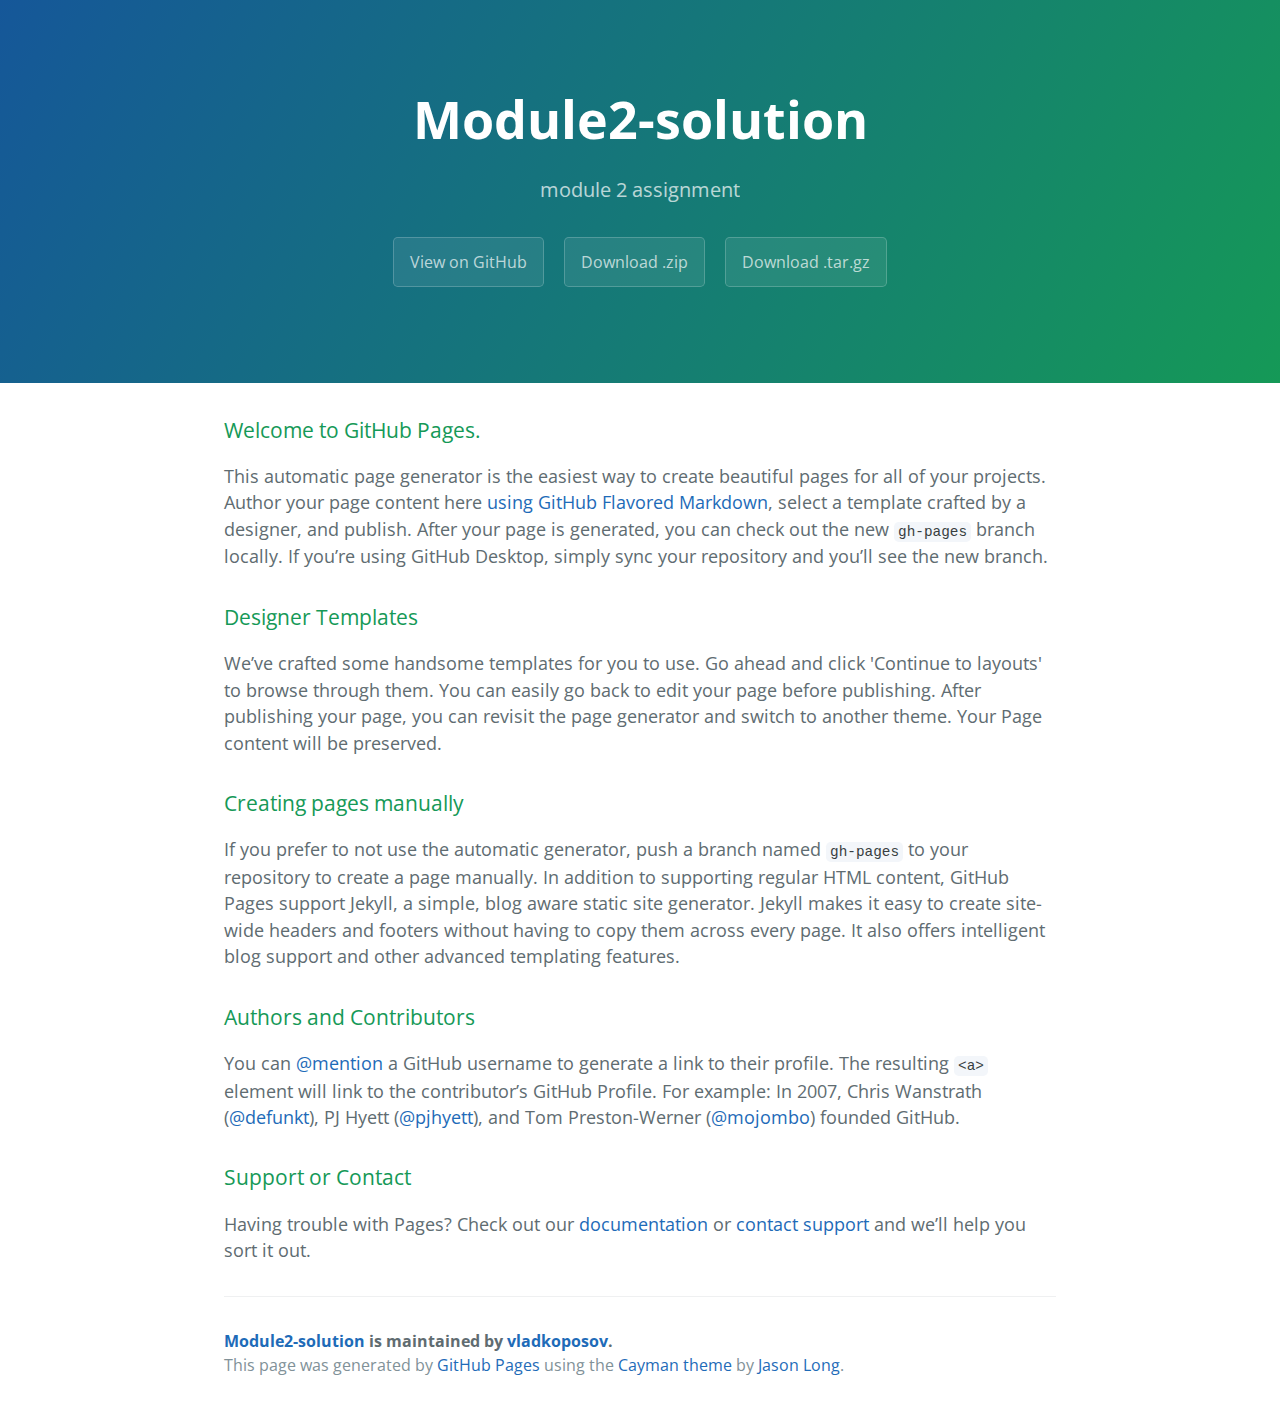
<file: index.html>
<!DOCTYPE html>
<html lang="en-us">
  <head>
    <meta charset="UTF-8">
    <title>Module2-solution by vladkoposov</title>
    <meta name="viewport" content="width=device-width, initial-scale=1">
    <link rel="stylesheet" type="text/css" href="stylesheets/normalize.css" media="screen">
    <link href='https://fonts.googleapis.com/css?family=Open+Sans:400,700' rel='stylesheet' type='text/css'>
    <link rel="stylesheet" type="text/css" href="stylesheets/stylesheet.css" media="screen">
    <link rel="stylesheet" type="text/css" href="stylesheets/github-light.css" media="screen">
  </head>
  <body>
    <section class="page-header">
      <h1 class="project-name">Module2-solution</h1>
      <h2 class="project-tagline">module 2 assignment</h2>
      <a href="https://github.com/vladkoposov/module2-solution" class="btn">View on GitHub</a>
      <a href="https://github.com/vladkoposov/module2-solution/zipball/master" class="btn">Download .zip</a>
      <a href="https://github.com/vladkoposov/module2-solution/tarball/master" class="btn">Download .tar.gz</a>
    </section>

    <section class="main-content">
      <h3>
<a id="welcome-to-github-pages" class="anchor" href="#welcome-to-github-pages" aria-hidden="true"><span aria-hidden="true" class="octicon octicon-link"></span></a>Welcome to GitHub Pages.</h3>

<p>This automatic page generator is the easiest way to create beautiful pages for all of your projects. Author your page content here <a href="https://guides.github.com/features/mastering-markdown/">using GitHub Flavored Markdown</a>, select a template crafted by a designer, and publish. After your page is generated, you can check out the new <code>gh-pages</code> branch locally. If you’re using GitHub Desktop, simply sync your repository and you’ll see the new branch.</p>

<h3>
<a id="designer-templates" class="anchor" href="#designer-templates" aria-hidden="true"><span aria-hidden="true" class="octicon octicon-link"></span></a>Designer Templates</h3>

<p>We’ve crafted some handsome templates for you to use. Go ahead and click 'Continue to layouts' to browse through them. You can easily go back to edit your page before publishing. After publishing your page, you can revisit the page generator and switch to another theme. Your Page content will be preserved.</p>

<h3>
<a id="creating-pages-manually" class="anchor" href="#creating-pages-manually" aria-hidden="true"><span aria-hidden="true" class="octicon octicon-link"></span></a>Creating pages manually</h3>

<p>If you prefer to not use the automatic generator, push a branch named <code>gh-pages</code> to your repository to create a page manually. In addition to supporting regular HTML content, GitHub Pages support Jekyll, a simple, blog aware static site generator. Jekyll makes it easy to create site-wide headers and footers without having to copy them across every page. It also offers intelligent blog support and other advanced templating features.</p>

<h3>
<a id="authors-and-contributors" class="anchor" href="#authors-and-contributors" aria-hidden="true"><span aria-hidden="true" class="octicon octicon-link"></span></a>Authors and Contributors</h3>

<p>You can <a href="https://help.github.com/articles/basic-writing-and-formatting-syntax/#mentioning-users-and-teams" class="user-mention">@mention</a> a GitHub username to generate a link to their profile. The resulting <code>&lt;a&gt;</code> element will link to the contributor’s GitHub Profile. For example: In 2007, Chris Wanstrath (<a href="https://github.com/defunkt" class="user-mention">@defunkt</a>), PJ Hyett (<a href="https://github.com/pjhyett" class="user-mention">@pjhyett</a>), and Tom Preston-Werner (<a href="https://github.com/mojombo" class="user-mention">@mojombo</a>) founded GitHub.</p>

<h3>
<a id="support-or-contact" class="anchor" href="#support-or-contact" aria-hidden="true"><span aria-hidden="true" class="octicon octicon-link"></span></a>Support or Contact</h3>

<p>Having trouble with Pages? Check out our <a href="https://help.github.com/pages">documentation</a> or <a href="https://github.com/contact">contact support</a> and we’ll help you sort it out.</p>

      <footer class="site-footer">
        <span class="site-footer-owner"><a href="https://github.com/vladkoposov/module2-solution">Module2-solution</a> is maintained by <a href="https://github.com/vladkoposov">vladkoposov</a>.</span>

        <span class="site-footer-credits">This page was generated by <a href="https://pages.github.com">GitHub Pages</a> using the <a href="https://github.com/jasonlong/cayman-theme">Cayman theme</a> by <a href="https://twitter.com/jasonlong">Jason Long</a>.</span>
      </footer>

    </section>

  
  </body>
</html>
</file>
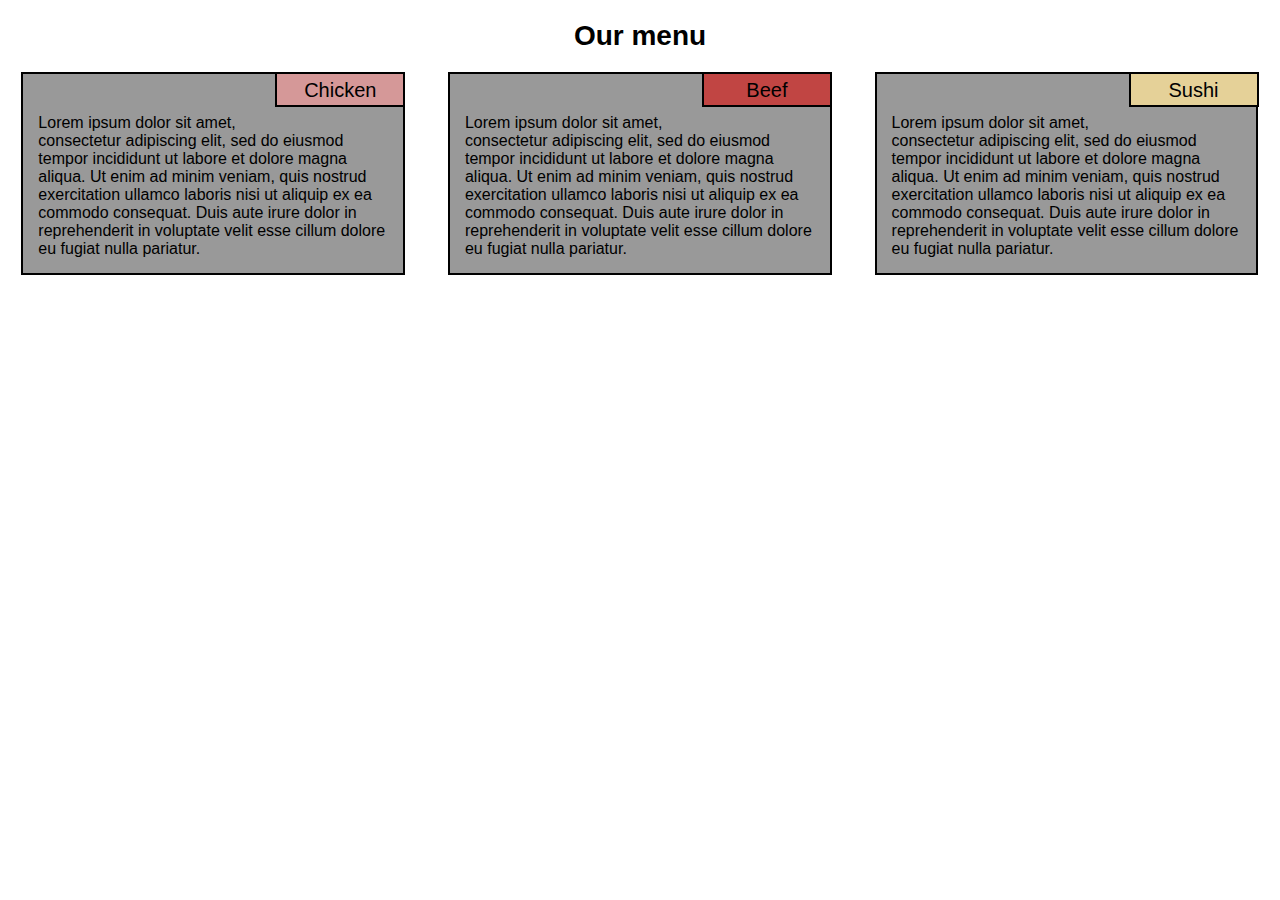
<file: module2-solution/index.html>
<!DOCTYPE html>
<html>
<head>
	<meta charset="utf-8">
	<title>Our menu</title>
	<link rel="stylesheet" href="css/styles.css">
</head>
<body>

<h1>Our menu</h1>

<div class="row">
	<div class="col-lg-4 col-md-6">
		<p id="p1-1">Chicken</p>
		<p id="p1-2">Lorem ipsum dolor sit amet, consectetur adipiscing elit, sed do eiusmod tempor incididunt ut labore et dolore magna aliqua. Ut enim ad minim veniam, quis nostrud exercitation ullamco laboris nisi ut aliquip ex ea commodo consequat. Duis aute irure dolor in reprehenderit in voluptate velit esse cillum dolore eu fugiat nulla pariatur.</p>
	</div>

	<div class="col-lg-4 col-md-6">
		<p id="p2-1">Beef</p>
		<p id="p2-2">Lorem ipsum dolor sit amet, consectetur adipiscing elit, sed do eiusmod tempor incididunt ut labore et dolore magna aliqua. Ut enim ad minim veniam, quis nostrud exercitation ullamco laboris nisi ut aliquip ex ea commodo consequat. Duis aute irure dolor in reprehenderit in voluptate velit esse cillum dolore eu fugiat nulla pariatur.</p>
	</div>

	<div class="col-lg-4 col-md-12">
		<p id="p3-1">Sushi</p>
		<p id="p3-2">Lorem ipsum dolor sit amet, consectetur adipiscing elit, sed do eiusmod tempor incididunt ut labore et dolore magna aliqua. Ut enim ad minim veniam, quis nostrud exercitation ullamco laboris nisi ut aliquip ex ea commodo consequat. Duis aute irure dolor in reprehenderit in voluptate velit esse cillum dolore eu fugiat nulla pariatur.</p>
	</div>

</div>

</body>
</html>
</file>
<file: stylesheets/stylesheet.css>
* {
  box-sizing: border-box; }

body {
  padding: 0;
  margin: 0;
  font-family: "Open Sans", "Helvetica Neue", Helvetica, Arial, sans-serif;
  font-size: 16px;
  line-height: 1.5;
  color: #606c71; }

a {
  color: #1e6bb8;
  text-decoration: none; }
  a:hover {
    text-decoration: underline; }

.btn {
  display: inline-block;
  margin-bottom: 1rem;
  color: rgba(255, 255, 255, 0.7);
  background-color: rgba(255, 255, 255, 0.08);
  border-color: rgba(255, 255, 255, 0.2);
  border-style: solid;
  border-width: 1px;
  border-radius: 0.3rem;
  transition: color 0.2s, background-color 0.2s, border-color 0.2s; }
  .btn + .btn {
    margin-left: 1rem; }

.btn:hover {
  color: rgba(255, 255, 255, 0.8);
  text-decoration: none;
  background-color: rgba(255, 255, 255, 0.2);
  border-color: rgba(255, 255, 255, 0.3); }

@media screen and (min-width: 64em) {
  .btn {
    padding: 0.75rem 1rem; } }

@media screen and (min-width: 42em) and (max-width: 64em) {
  .btn {
    padding: 0.6rem 0.9rem;
    font-size: 0.9rem; } }

@media screen and (max-width: 42em) {
  .btn {
    display: block;
    width: 100%;
    padding: 0.75rem;
    font-size: 0.9rem; }
    .btn + .btn {
      margin-top: 1rem;
      margin-left: 0; } }

.page-header {
  color: #fff;
  text-align: center;
  background-color: #159957;
  background-image: linear-gradient(120deg, #155799, #159957); }

@media screen and (min-width: 64em) {
  .page-header {
    padding: 5rem 6rem; } }

@media screen and (min-width: 42em) and (max-width: 64em) {
  .page-header {
    padding: 3rem 4rem; } }

@media screen and (max-width: 42em) {
  .page-header {
    padding: 2rem 1rem; } }

.project-name {
  margin-top: 0;
  margin-bottom: 0.1rem; }

@media screen and (min-width: 64em) {
  .project-name {
    font-size: 3.25rem; } }

@media screen and (min-width: 42em) and (max-width: 64em) {
  .project-name {
    font-size: 2.25rem; } }

@media screen and (max-width: 42em) {
  .project-name {
    font-size: 1.75rem; } }

.project-tagline {
  margin-bottom: 2rem;
  font-weight: normal;
  opacity: 0.7; }

@media screen and (min-width: 64em) {
  .project-tagline {
    font-size: 1.25rem; } }

@media screen and (min-width: 42em) and (max-width: 64em) {
  .project-tagline {
    font-size: 1.15rem; } }

@media screen and (max-width: 42em) {
  .project-tagline {
    font-size: 1rem; } }

.main-content :first-child {
  margin-top: 0; }
.main-content img {
  max-width: 100%; }
.main-content h1, .main-content h2, .main-content h3, .main-content h4, .main-content h5, .main-content h6 {
  margin-top: 2rem;
  margin-bottom: 1rem;
  font-weight: normal;
  color: #159957; }
.main-content p {
  margin-bottom: 1em; }
.main-content code {
  padding: 2px 4px;
  font-family: Consolas, "Liberation Mono", Menlo, Courier, monospace;
  font-size: 0.9rem;
  color: #383e41;
  background-color: #f3f6fa;
  border-radius: 0.3rem; }
.main-content pre {
  padding: 0.8rem;
  margin-top: 0;
  margin-bottom: 1rem;
  font: 1rem Consolas, "Liberation Mono", Menlo, Courier, monospace;
  color: #567482;
  word-wrap: normal;
  background-color: #f3f6fa;
  border: solid 1px #dce6f0;
  border-radius: 0.3rem; }
  .main-content pre > code {
    padding: 0;
    margin: 0;
    font-size: 0.9rem;
    color: #567482;
    word-break: normal;
    white-space: pre;
    background: transparent;
    border: 0; }
.main-content .highlight {
  margin-bottom: 1rem; }
  .main-content .highlight pre {
    margin-bottom: 0;
    word-break: normal; }
.main-content .highlight pre, .main-content pre {
  padding: 0.8rem;
  overflow: auto;
  font-size: 0.9rem;
  line-height: 1.45;
  border-radius: 0.3rem; }
.main-content pre code, .main-content pre tt {
  display: inline;
  max-width: initial;
  padding: 0;
  margin: 0;
  overflow: initial;
  line-height: inherit;
  word-wrap: normal;
  background-color: transparent;
  border: 0; }
  .main-content pre code:before, .main-content pre code:after, .main-content pre tt:before, .main-content pre tt:after {
    content: normal; }
.main-content ul, .main-content ol {
  margin-top: 0; }
.main-content blockquote {
  padding: 0 1rem;
  margin-left: 0;
  color: #819198;
  border-left: 0.3rem solid #dce6f0; }
  .main-content blockquote > :first-child {
    margin-top: 0; }
  .main-content blockquote > :last-child {
    margin-bottom: 0; }
.main-content table {
  display: block;
  width: 100%;
  overflow: auto;
  word-break: normal;
  word-break: keep-all; }
  .main-content table th {
    font-weight: bold; }
  .main-content table th, .main-content table td {
    padding: 0.5rem 1rem;
    border: 1px solid #e9ebec; }
.main-content dl {
  padding: 0; }
  .main-content dl dt {
    padding: 0;
    margin-top: 1rem;
    font-size: 1rem;
    font-weight: bold; }
  .main-content dl dd {
    padding: 0;
    margin-bottom: 1rem; }
.main-content hr {
  height: 2px;
  padding: 0;
  margin: 1rem 0;
  background-color: #eff0f1;
  border: 0; }

@media screen and (min-width: 64em) {
  .main-content {
    max-width: 64rem;
    padding: 2rem 6rem;
    margin: 0 auto;
    font-size: 1.1rem; } }

@media screen and (min-width: 42em) and (max-width: 64em) {
  .main-content {
    padding: 2rem 4rem;
    font-size: 1.1rem; } }

@media screen and (max-width: 42em) {
  .main-content {
    padding: 2rem 1rem;
    font-size: 1rem; } }

.site-footer {
  padding-top: 2rem;
  margin-top: 2rem;
  border-top: solid 1px #eff0f1; }

.site-footer-owner {
  display: block;
  font-weight: bold; }

.site-footer-credits {
  color: #819198; }

@media screen and (min-width: 64em) {
  .site-footer {
    font-size: 1rem; } }

@media screen and (min-width: 42em) and (max-width: 64em) {
  .site-footer {
    font-size: 1rem; } }

@media screen and (max-width: 42em) {
  .site-footer {
    font-size: 0.9rem; } }
</file>
<file: stylesheets/github-light.css>
/*
The MIT License (MIT)

Copyright (c) 2016 GitHub, Inc.

Permission is hereby granted, free of charge, to any person obtaining a copy
of this software and associated documentation files (the "Software"), to deal
in the Software without restriction, including without limitation the rights
to use, copy, modify, merge, publish, distribute, sublicense, and/or sell
copies of the Software, and to permit persons to whom the Software is
furnished to do so, subject to the following conditions:

The above copyright notice and this permission notice shall be included in all
copies or substantial portions of the Software.

THE SOFTWARE IS PROVIDED "AS IS", WITHOUT WARRANTY OF ANY KIND, EXPRESS OR
IMPLIED, INCLUDING BUT NOT LIMITED TO THE WARRANTIES OF MERCHANTABILITY,
FITNESS FOR A PARTICULAR PURPOSE AND NONINFRINGEMENT. IN NO EVENT SHALL THE
AUTHORS OR COPYRIGHT HOLDERS BE LIABLE FOR ANY CLAIM, DAMAGES OR OTHER
LIABILITY, WHETHER IN AN ACTION OF CONTRACT, TORT OR OTHERWISE, ARISING FROM,
OUT OF OR IN CONNECTION WITH THE SOFTWARE OR THE USE OR OTHER DEALINGS IN THE
SOFTWARE.

*/

.pl-c /* comment */ {
  color: #969896;
}

.pl-c1 /* constant, variable.other.constant, support, meta.property-name, support.constant, support.variable, meta.module-reference, markup.raw, meta.diff.header */,
.pl-s .pl-v /* string variable */ {
  color: #0086b3;
}

.pl-e /* entity */,
.pl-en /* entity.name */ {
  color: #795da3;
}

.pl-smi /* variable.parameter.function, storage.modifier.package, storage.modifier.import, storage.type.java, variable.other */,
.pl-s .pl-s1 /* string source */ {
  color: #333;
}

.pl-ent /* entity.name.tag */ {
  color: #63a35c;
}

.pl-k /* keyword, storage, storage.type */ {
  color: #a71d5d;
}

.pl-s /* string */,
.pl-pds /* punctuation.definition.string, string.regexp.character-class */,
.pl-s .pl-pse .pl-s1 /* string punctuation.section.embedded source */,
.pl-sr /* string.regexp */,
.pl-sr .pl-cce /* string.regexp constant.character.escape */,
.pl-sr .pl-sre /* string.regexp source.ruby.embedded */,
.pl-sr .pl-sra /* string.regexp string.regexp.arbitrary-repitition */ {
  color: #183691;
}

.pl-v /* variable */ {
  color: #ed6a43;
}

.pl-id /* invalid.deprecated */ {
  color: #b52a1d;
}

.pl-ii /* invalid.illegal */ {
  color: #f8f8f8;
  background-color: #b52a1d;
}

.pl-sr .pl-cce /* string.regexp constant.character.escape */ {
  font-weight: bold;
  color: #63a35c;
}

.pl-ml /* markup.list */ {
  color: #693a17;
}

.pl-mh /* markup.heading */,
.pl-mh .pl-en /* markup.heading entity.name */,
.pl-ms /* meta.separator */ {
  font-weight: bold;
  color: #1d3e81;
}

.pl-mq /* markup.quote */ {
  color: #008080;
}

.pl-mi /* markup.italic */ {
  font-style: italic;
  color: #333;
}

.pl-mb /* markup.bold */ {
  font-weight: bold;
  color: #333;
}

.pl-md /* markup.deleted, meta.diff.header.from-file */ {
  color: #bd2c00;
  background-color: #ffecec;
}

.pl-mi1 /* markup.inserted, meta.diff.header.to-file */ {
  color: #55a532;
  background-color: #eaffea;
}

.pl-mdr /* meta.diff.range */ {
  font-weight: bold;
  color: #795da3;
}

.pl-mo /* meta.output */ {
  color: #1d3e81;
}
</file>
<file: module2-solution/css/styles.css>
* {
	box-sizing: border-box;
	margin: 0;
	padding: 0;
}

body {
	font-family: Arial, Helvetica, sans-serif;
}

h1 {
	text-align: center;
	margin: 20px;
	font-size: 175%;
}

p {
	border: 2px solid black;
	background-color: #999999;
	width: 90%;
	height: auto;
	margin-right: auto;
	margin-left: auto;
	margin-bottom: 20px;
}

.row {
	width: 100%;
}

#p1-1 {
	background-color: #D59898;
	font-size: 125%;
}

#p2-1 {
	background-color: #C14543;
	font-size: 125%;
}

#p3-1 {
	background-color: #E5D198;
	font-size: 125%;
}

/*Large Devices Styles*/

@media (min-width: 992px) {
	.col-lg-4 {
		float: left;
		/*border: 1px solid black;*/
		width: 33.33%;
	}
}

#p1-1 {
	position: relative;
	width: 130px;
	height: 35px;
	float: right;
	right: 5%;
	text-align: center;
	padding: 5px;

}

#p1-2 {
	padding: 40px 15px 15px 15px;
}

#p2-1 {
	position: relative;
	width: 130px;
	height: 35px;
	float: right;
	right: 5%;
	text-align: center;
	padding: 5px;

}

#p2-2 {
	padding: 40px 15px 15px 15px;
}

#p3-1 {
	position: relative;
	width: 130px;
	height: 35px;
	float: right;
	right: 5%;
	text-align: center;
	padding: 5px;

}

#p3-2 {
	padding: 40px 15px 15px 15px;
}
		
	
/*Medium Devices Styles*/

@media (min-width: 767px) and (max-width: 991px) {
	.col-md-6, .col-md-12 {
		float: left;
		/*border: 1px solid black;*/
		margin-bottom: 22px;
	}
	.col-md-6 {
		width: 50%;
	}
	.col-md-12 {
		width: 100%;
	}

	#p3-1 {
		position: relative;
		right: 2.5%;
	}
	#p3-2 {
		width: 95%;

	}
}
</file>
